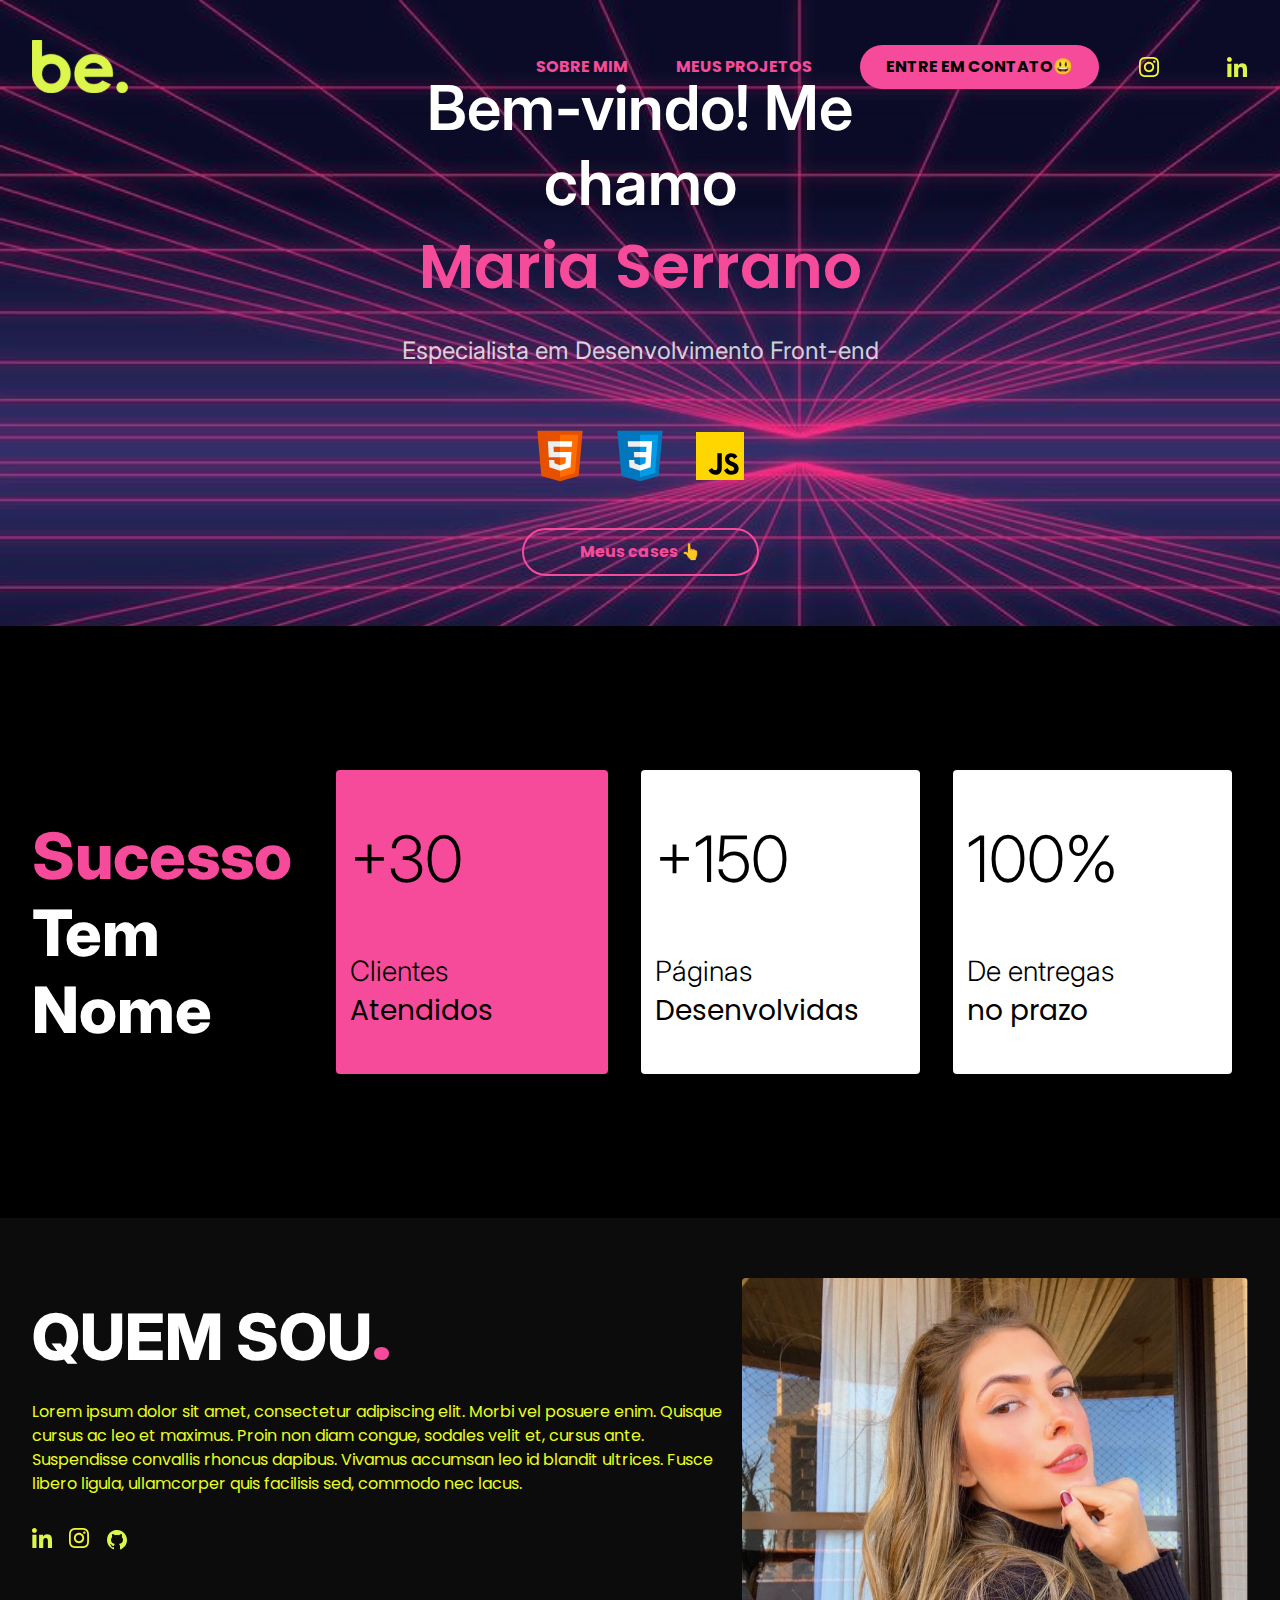
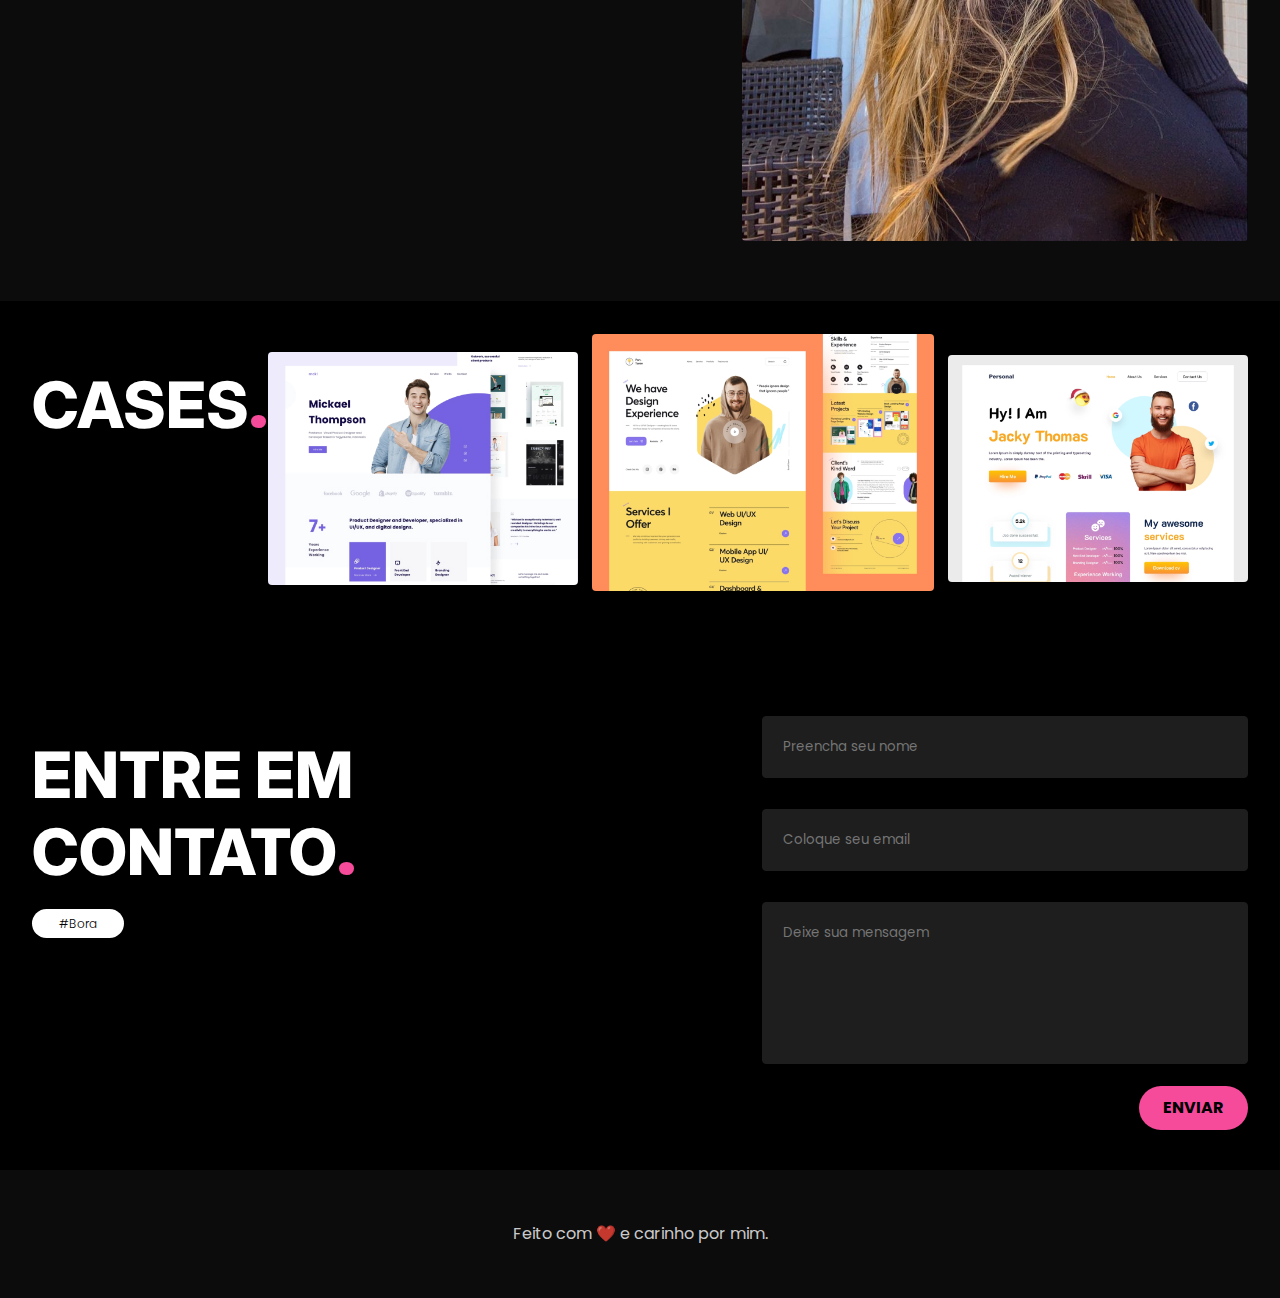
<file: Assets/index.html>
<!DOCTYPE html>
<html lang="en">
<head>
    <meta charset="UTF-8">
    <meta http-equiv="X-UA-Compatible" content="IE=edge">
    <meta name="viewport" content="width=device-width, initial-scale=1.0">
    <link rel="preconnect" href="https://fonts.googleapis.com"/>
    <link rel="preconnect" href="https://fonts.gstatic.com" crossorigin=""/>
    <link rel="preconnect" href="https://fonts.googleapis.com"/>
<link rel="preconnect" href="https://fonts.gstatic.com" crossorigin/>
<link href="https://fonts.googleapis.com/css2?family=Inter:wght@300;400;700;900&family=Poppins:wght@300;400&display=swap" rel="stylesheet"/>
<link rel="stylesheet" href="./CSS/pattern.css"/>
<link rel="stylesheet" href="./CSS/reset.css"/>
<link rel="stylesheet" href="./CSS/responsive.css"/>
<link rel="stylesheet" href="./CSS/style.css"/>
    <title>Be.academy | My Portfolio</title>
</head>
<body>
   <header>
       <div class="container">
        <div class="logo">
            
            <img src="./be-logo.svg" alt="Logo Be.academy"/>
       
        </div>
        <nav>
            <ul class="menu">
                <li><a href="#about" class="menu-item">SOBRE MIM</a></li>
                <li><a href="#cases" class="menu-item">MEUS PROJETOS</a></li>
            </ul>
            <A HREF="#contact" class="btn-primary"><span>ENTRE EM CONTATO😃</span></A>
            <ul class="menu-social">
                <li>
                    <a href="" target="_blank">
                        <img src="./icon-instagram.svg" alt="Meu Instagram"></li>
                    </a>
                    
                    <li> 
                        <a href="" target="_blank"><img src="./icon-linkedin.svg" alt="Meu Linkedin"></a>
                        
                    </li>
            </ul>
        </nav>
        
       </div>
       

   </header> 
   <main>
    <section class="s-hero">
      <div class="container">
        <div class="title">
          <h1>Bem-vindo! Me chamo<br /><span>Maria Serrano</span></h1>
          <h2>Especialista em Desenvolvimento Front-end</h2>
          

          <div class="techs">
            <a href="">
              <img src="./html.svg" alt="Linguagem HTML" />
            </a>
            <a href="">
              <img src="./css.svg" alt="Linguagem CSS" />
            </a>
            <a href="">
              <img
                src="./javascript.svg"
                alt="Linguagem Javascript"
              />
            </a>
          </div>

          <a href="" class="btn-primary empty">Meus cases 👆 </a>
        </div>
      </div>
    </section>

    <section class="s-success">
        <div class="container">
          <div class="title-success">
            <h2><span>Sucesso</span><br />Tem <br />Nome</h2>
          </div>
          <div class="cards">
            <div class="card active">
              <div class="card-title">
                <h3>+30</h3>
              </div>
              <div class="card-info">
                <p>
                  Clientes <br />
                  <strong>Atendidos</strong>
                </p>
              </div>
            </div>

            <div class="card">
              <div class="card-title">
                <h3>+150</h3>
              </div>
              <div class="card-info">
                <p>
                  Páginas <br />
                  <strong>Desenvolvidas </strong>
                </p>
              </div>
            </div>

            <div class="card">
              <div class="card-title">
                <h3>100%</h3>
              </div>
              <div class="card-info">
                <p>
                  De entregas <br />
                  <strong>no prazo</strong>
                </p>
              </div>
            </div>
          </div>
        </div>
      </section>

      <section id="about" class="s-about">
        <div class="container">
          <div class="about-me">
            <h2>QUEM SOU<span>.</span></h2>
            <p>
              Lorem ipsum dolor sit amet, consectetur adipiscing elit. Morbi vel
              posuere enim. Quisque cursus ac leo et maximus. Proin non diam
              congue, sodales velit et, cursus ante. Suspendisse convallis
              rhoncus dapibus. Vivamus accumsan leo id blandit ultrices. Fusce
              libero ligula, ullamcorper quis facilisis sed, commodo nec lacus.
            </p>
            <ul>
              <li>
                <a href=""
                  ><img src="./icon-linkedin.svg" alt="Meu Linkedin"
                /></a>
              </li>
              <li>
                <a href=""
                  ><img
                    src="./icon-instagram.svg"
                    alt="Meu Instagram"
                /></a>
              </li>
              <li>
                <a href=""
                  ><img src="./icon-github.svg" alt="Meu GitHub"
                /></a>
              </li>
            </ul>
          </div>
          <div class="my-picture">
            <img src="./mariaserrano.jpg" alt="Foto de Perfil" />
          </div>
        </div>
      </section>
      <section id="cases" class="s-cases">
        <div class="container">
          <div class="title-cases">
            <h2>CASES<span>.</span></h2>
          </div>
          <div class="cases">
            <div class="case">
              <img src="./case1.jpg" alt="Case 1" />
            </div>
            <div class="case">
              <img src="./case2.jpg" alt="Case 2" />
            </div>
            <div class="case">
              <img src="./case3.jpg" alt="Case 3" />
            </div>
          </div>
        </div>
      </section>
      <section id="contact" class="s-contact">
        <div class="container">
          <div class="title-contact">
            <h2>
              ENTRE EM <br />
              CONTATO<span>.</span>
            </h2>
            <span class="tag">#Bora</span>
          </div>

          <form class="form-contact" method="post" action="">
            <div class="input-group">
              <input type="text" placeholder="Preencha seu nome" required />
            </div>

            <div class="input-group">
              <input type="text" placeholder="Coloque seu email" required />
            </div>

            <div class="input-group">
              <textarea rows="6" placeholder="Deixe sua mensagem"></textarea>
            </div>
            <div class="input-button">
              <button class="btn-primary" type="submit">ENVIAR</button>
            </div>
          </form>
        </div>
      </section>
    </main>

    



   <footer><div class="container">
    <div class="copy">
      <p>Feito com ❤️ e carinho por mim.</p>
    </div>
  </div></footer>

</body>
</html>
</file>
<file: Assets/CSS/pattern.css>
/* My variable colors */

:root {
    --primary-color: #f64b9b;
    --second-color: #f3f733;
    --black-color: #000000;
    --black-color-medium: #0c0c0c;
    --semi-black: #1e1e1e;
    --white-color: #ffffff;
  }
  
  /* Grid normal 12columns */
  .container {
    width: 100%;
    max-width: 1246px; /* 15px de cada lado x2 = 30px */
    margin: 0 auto;
    padding: 0rem 1.5rem;
  }
  
  /* Grid fluid 100% */
  .container-fluid {
    width: 100%;
    padding: 0px 18px;
  }
  
  /* Title Patterns */
  
  h2 {
    font-family: "Inter";
    font-weight: 800;
    font-size: 6.4rem;
    line-height: 7.7rem;
    color: var(--white-color);
    margin-top: 2rem;
  }
  
  h2 span {
    color: var(--primary-color);
  }
  
  .btn-primary {
    border-radius: 24px;
    font-weight: 700;
    line-height: 2.4rem;
    font-size: 1.6rem;
    background-color: var(--primary-color);
    color: var(--black-color);
    padding: 1rem 2.6rem;
    transition: all 0.2s;
  }
  
  .btn-primary:hover {
    background-color: var(--white-color);
    transform: scale(1.04);
  }
  
  .btn-primary.empty {
    border: 2px solid var(--primary-color);
    border-radius: 24px;
    color: var(--primary-color);
    background-color: transparent;
    transition: all 0.3s;
  }
  
  .btn-primary.empty:hover {
    color: var(--black-color);
    background-color: var(--primary-color);
  }
  
  .menu-item {
    display: inline-block;
    color: var(--primary-color);
    font-weight: 700;
    font-size: 1.6rem;
    line-height: 2.4rem;
    transition: all 0.2s;
  }
  
  .menu-item:hover {
    color: var(--white-color);
    transform: scale(1.04);
  }
  
  .tag {
    border-radius: 5rem;
    padding: 0.6rem 2.7rem;
    background-color: var(--white-color);
    font-size: 1.2rem;
    font-weight: 300;
  }
  
  /* form pattern */
  
  input[type="text"],
  textarea {
    background-color: var(--semi-black);
    border: 1px solid var(--semi-black);
    border-radius: 0.4rem;
    width: 100%;
    padding: 2rem;
    resize: none;
    color: var(--white-color);
    outline: none;
    transition: all 0.4s;
  }
  
  input[type="text"]:hover,
  textarea:hover {
    border: 1px solid var(--primary-color);
  }
  
  .open-menu {
    display: none;
  }
  
  .close-menu {
    display: none;
  }
</file>
<file: Assets/CSS/responsive.css>
@media (max-width: 1260px) {
    .s-success .container {
      flex-direction: column;
    }
  
    .s-success .container .title-success {
      display: flex;
      align-items: center;
      justify-content: center;
      flex-direction: column;
    }
    .s-success .container .title-success h2 {
      text-align: center;
    }
  }
  @media (max-width: 1133px) {
    .s-about .container {
      flex-direction: column;
      align-items: center;
      gap: 3.2rem;
    }
    .s-about .container .about-me h2 {
      text-align: center;
    }
    .s-about .container .about-me p {
      text-align: center;
    }
    .s-about .container .about-me ul {
      justify-content: center;
    }
  }
  @media (max-width: 950px) {
    .s-success .container .cards {
      flex-direction: column;
      gap: 2.4rem;
      align-items: center;
      justify-content: center;
      width: 100%;
      height: auto;
      margin: 0 auto;
    }
  
    .s-success .container .cards .card {
      display: flex;
      justify-content: center;
      align-items: center;
  
      margin-right: 0;
      max-width: 100%;
    }
  
    .s-success .container .cards .card .card-title h3 {
      margin-bottom: 0;
    }
    .s-cases .container .title-cases h2 {
      text-align: center;
    }
    .s-cases .container .cases {
      flex-direction: column;
      gap: 4rem;
    }
  
    .s-contact .container {
      flex-direction: column;
      align-items: center;
      justify-content: center;
    }
  
    .s-contact .container .title-contact {
      display: flex;
      flex-direction: column;
      align-items: center;
      justify-content: center;
      margin-bottom: 4rem;
    }
    .s-contact .container .title-contact form {
      display: flex;
      flex-direction: column;
      align-items: center;
    }
  
    .input-button {
      justify-content: center;
    }
  }
  
  @media (max-width: 900px) {
    header .container nav,
    header .container nav .menu {
      flex-direction: column;
    }
  
    header .container {
      display: inline-block;
    }
  
    header .container .logo img {
      width: 8.4rem;
    }
  
    header .container nav {
      opacity: 0;
      visibility: hidden;
      transition: 0.2s;
      top: -20rem;
    }
  
    header .container nav .menu,
    header .container nav .btn-primary,
    header .container nav .menu-social {
      display: none;
    }
  
    header .container nav.show {
      opacity: 1;
      visibility: visible;
      position: fixed;
      width: 100vw;
      height: 100vh;
      top: 0;
      left: 0;
      z-index: 1;
      align-items: center;
      justify-content: center;
      gap: 8rem;
      background-color: var(--black-color);
    }
  
    header .container nav .menu,
    header .container nav .btn-primary,
    header .container nav .menu-social {
      display: flex;
    }
    header .container .open-menu {
      position: absolute;
      background-image: url(../img/menu.svg);
      width: 54px;
      height: 54px;
      background-repeat: no-repeat;
      top: 3.5rem;
      right: 1.5rem;
      display: inline-block;
      cursor: pointer;
    }
    header .container nav .close-menu {
      position: absolute;
      background-image: url(../img/close.svg);
      width: 54px;
      height: 54px;
      background-repeat: no-repeat;
      top: 3.5rem;
      right: 4rem;
      display: inline-block;
      cursor: pointer;
    }
  
    header .container nav .menu {
      gap: 6rem;
      justify-content: center;
      align-items: center;
    }
  
    header .container nav .menu li,
    header .container nav .menu-social {
      margin: 0 auto;
    }
  
    header .container nav .menu li a {
      font-size: 2.4rem;
    }
  }
  
  @media (max-width: 768px) {
  }
  
  @media (max-width: 624px) {
    .s-hero {
      background-position: center center;
    }
  
    .s-success .container .cards .card {
      flex-direction: column;
    }
  
    .s-success .container .cards .card .card-title {
      padding: 0;
    }
    .s-success .container .cards .card .card-title h3 {
      text-align: center;
    }
  
    .s-success .container .cards .card .card-info p {
      text-align: center;
    }
  }
  
  @media (max-width: 500px) {
    html {
      font-size: 50.2%;
    }
  }
</file>
<file: Assets/CSS/style.css>
/* Header */
header {
    position: absolute;
    top: 0;
    left: 0;
    width: 100%;
    padding: 4rem 0px;
    z-index: 2021;
  }
  
  header .container {
    display: flex;
    justify-content: space-between;
    align-items: center;
  }
  
  header .container nav {
    display: flex;
    align-items: center;
    justify-content: space-between;
  }
  
  header .container nav .menu {
    display: flex;
    align-items: center;
    justify-content: space-around;
  }
  
  header .container nav .menu li {
    margin-right: 4.8rem;
  }
  
  header .container nav .menu-social {
    display: flex;
    justify-content: space-betweeN;
    align-content: center;
    margin-left: 4rem;
    gap: 3.4rem;
  }
  header .container nav .menu-social img {
    transition: all 0.2s;
  }
  header .container nav .menu-social img:hover {
    filter: brightness(90%);
    transform: translateY(-5%);
  }
  
  /* Section hero */
  .s-hero {
    background: url(../bg1.jpg);
    background-size: cover;
    background-repeat: no-repeat;
    background-attachment: fixed;
  }
  
  .s-hero .container {
    display: flex;
    flex-direction: column;
    align-items: center;
    justify-content: center;
  }
  
  .s-hero .container .title {
    display: flex;
    flex-direction: column;
    align-items: center;
    width: 100%;
    max-width: 59.1rem;
    margin-top: 7rem;
    padding-bottom: 5rem;
  }
  
  .s-hero .container .title h1 {
    font-family: "Inter";
    font-weight: 600;
    font-size: 6.2rem;
    line-height: 5,2rem;
    text-align: center;
    color: var(--white-color);
  }
  
  .s-hero .container .title h1 span {
    color: var(--primary-color);
  }
  
  .s-hero .container .title h2 {
    font-weight: 400;
    font-size: 2.4rem;
    line-height: 3.6rem;
    text-align: center;
    color: rgba(255, 255, 255, 0.8);
    margin-bottom: 3.2rem;
  }
  

  
  .s-hero .container .title .techs {
    display: flex;
    align-items: center;
    justify-content: space-between;
    gap: 1.6rem;
    margin-top: 2.3rem;
  }
  
  .s-hero .container .title .btn-primary {
    margin-top: 4rem;
    padding: 1rem 5.6rem;
  }
  
  /* Section Success */
  
  .s-success {
    padding: 14.4rem 0;
    margin: 0 auto;
  }
  
  .s-success .container {
    display:flex;
    
    align-items: center;
    gap: 4.4rem;
  }
  
  .s-success .container .title-success h2 span {
    font-family: "Inter", sans-serif;
  }
  
  .s-success .container .cards {
    display: flex;
   
  }
  
  .s-success .container .cards .card {
    width: 100%;
    max-width: 27.9rem;
    height: 30.4rem;
    background-color: var(--white-color);
    border-radius: 4px;
    margin-right: 3.3rem;
    cursor: pointer;
    transition: all 0.2s;
  }
  
  .s-success .container .cards .card:hover {
    filter: brightness(90%);
  }
  
  .s-success .container .cards .card.active {
    background-color: var(--primary-color);
  }
  
  .s-success .container .cards .card:last-child {
    margin-right: 0;
  }
  
  .s-success .container .cards .card .card-title {
    margin: 5rem 0;
    padding-right: 14.5rem;
    padding-left: 1.4rem;
  }
  
  .s-success .container .cards .card .card-info {
    padding-left: 1.4rem;
  }
  
  .s-success .container .cards .card .card-title h3 {
    font-family: "Inter";
    font-weight: 300;
    font-size: 6.4rem;
    line-height: 7.7rem;
    margin-bottom: 5.5rem;
  }
  
  .s-success .container .cards .card .card-info p {
    font-family: "Inter";
    font-weight: 300;
    font-size: 2.8rem;
    line-height: 3.9rem;
  }
  
  /* About */
  
  .s-about {
    background-color: var(--black-color-medium);
    padding: 6rem 0;
  }
  
  .s-about .container {
    display: flex;
    justify-content: space-between;
  }
  
  .s-about .container .about-me {
    width: 100%;
    max-width: 71rem;
  }
  
  .s-about .container .about-me p {
    font-weight: 400;
    line-height: 2.4rem;
    font-size: 1.6rem;
    color: rgb(232, 255, 29);
    margin-top: 2.4rem;
  }
  
  .s-about .container .about-me ul {
    display: flex;
    gap: 1.6rem;
    margin-top: 3.2rem;
  }
  .s-about .container .about-me ul li a img {
    transition: all 0.2s;
  }
  .s-about .container .about-me ul li a img:hover {
    transform: translateY(-12%);
    filter: brightness(80%);
  }
  
  .s-about .container .my-picture img {
    border-radius: 4px;
  }
  
  /* Cases */
  .s-cases {
    padding: 4.5rem 0;
    margin-bottom: 8rem;
  }
  
  .s-cases .container {
    display: flex;
    flex-direction: flex;
  }
  .s-cases .container .title-cases {
    margin-bottom: 7.3rem;
  }
  
  .s-cases .container .cases {
    display: flex;
    width: 100%;
    gap: 1.4rem;
    justify-content: center;
    align-items: center;
  }
  
  .s-cases .container .cases .case:nth-child(2) {
    margin-top: -1.2rem;
  }
  
  .s-cases .container .cases img {
    border-radius: 0.4rem;
    cursor: pointer;
    transition: all 0.2s;
  }
  
  .s-cases .container .cases img:hover {
    transform: translateY(-2%);
  }
  
  /* .s-cases .container .cases .case {
    position: absolute;
    top: 0;
    left: 405px;
  }
  .s-cases .container .cases .case:first-child {
    position: absolute;
    top: 0;
    left: 4px;
  }
  .s-cases .container .cases .case:nth-child(2) {
    position: absolute;
    top: -20px;
    left: 315px;
    z-index: 1;
  }
  .s-cases .container .cases .case:last-child {
    position: absolute;
    top: 0;
    left: 700px;
  } */
  
  /* Contact */
  
  .s-contact {
    padding-bottom: 4rem;
  }
  
  .s-contact .container {
    display: flex;
    justify-content: space-between;
    align-items: flex-start;
  }
  
  .s-contact .container .title-contact h2 {
    margin-bottom: 2.4rem;
  }
  
  .s-contact .container .form-contact {
    width: 100%;
    max-width: 48.6rem;
  }
  
  .s-contact .container .form-contact .input-group input[type="text"] {
    margin-bottom: 3.1rem;
  }
  .s-contact .container .form-contact .input-group textarea {
    margin-bottom: 0;
  }
  .input-button {
    width: 100%;
    display: flex;
    justify-content: flex-end;
  }
  
  .s-contact .container .form-contact button {
    border-radius: 2.4rem;
    background-color: var(--primary-color);
    padding: 1rem 2.4rem;
    border: none;
    margin-top: 1.7rem;
    font-weight: 700;
  }
  
  /*Footer*/
  
  footer {
    background-color: var(--black-color-medium);
  }
  
  footer .container {
    display: flex;
    align-items: center;
    justify-content: center;
  }
  
  footer .container .copy {
    padding: 5.2rem 0;
  }
  
  footer .container .copy {
    color: rgba(255, 255, 255, 0.8);
    font-weight: 400;
    font-size: 1.6rem;
    line-height: 2.4rem;
  }
</file>
